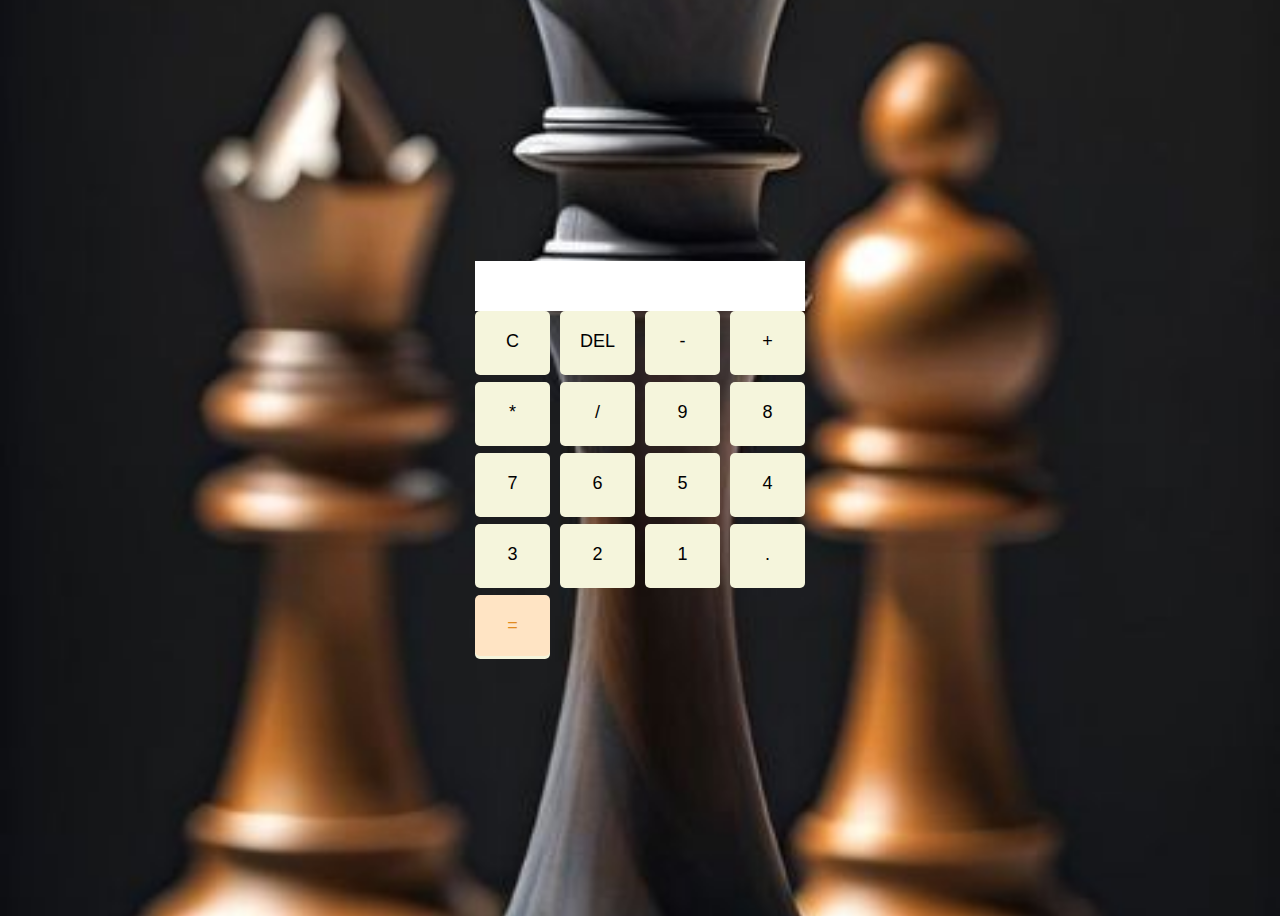
<file: index.html>
<!DOCTYPE html>
<html lang="en">
<head>
    <meta charset="UTF-8">
    <meta name="viewport" content="width=device-width, initial-scale=1.0">
    <title>Document</title>
    <link rel="stylesheet" href="style.css">
</head>
<body>
    <div class="calculator"></div>
    <div class="display">
    <input type="text" id="result" readonly>
    <div class="button">
        <button class="btn" onclick="clearScreen()">C</button>
        <button class="btn" onclick="deleteLast()">DEL</button>
        <button class="btn" onclick="insert('-')">-</button>
        <button class="btn" onclick="insert('+')">+</button>
        <button class="btn" onclick="insert('*')">*</button>
        <button class="btn" onclick="insert('/')">/</button>
        <button class="btn" onclick="insert('9')">9</button>
        <button class="btn" onclick="insert('8')">8</button>
        <button class="btn" onclick="insert('7')">7</button>
        <button class="btn" onclick="insert('6')">6</button>
        <button class="btn" onclick="insert('5')">5</button>
        <button class="btn" onclick="insert('4')">4</button>
        <button class="btn" onclick="insert('3')">3</button>
        <button class="btn" onclick="insert('2')">2</button>
        <button class="btn" onclick="insert('1')">1</button>
        <button class="btn" onclick="insert('.')">.</button>
        <button class="btn equal"  class="insert-center"    onclick="calculator()">=</button>

        <script src="calc.js"></script>

    </div>
    </div>
</body>
</html>
</file>
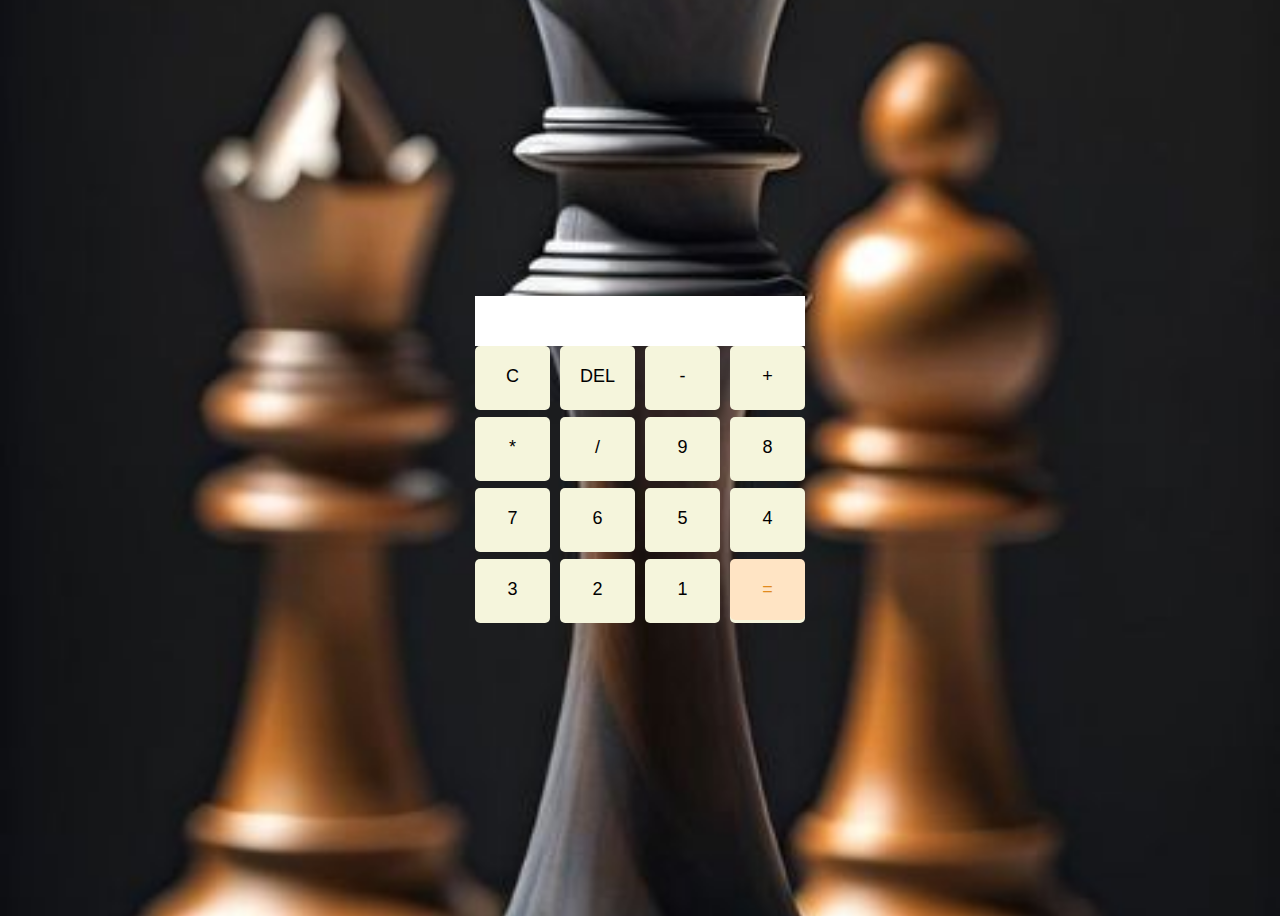
<file: calc.html>
<!DOCTYPE html>
<html lang="en">
<head>
    <meta charset="UTF-8">
    <meta name="viewport" content="width=device-width, initial-scale=1.0">
    <title>Document</title>
    <link rel="stylesheet" href="style.css">
</head>
<body>
    <div class="calculator"></div>
    <div class="display">
    <input type="text" id="result" readonly>
    <div class="button">
        <button class="btn" onclick="clearScreen()">C</button>
        <button class="btn" onclick="deleteLast()">DEL</button>
        <button class="btn" onclick="insert('-')">-</button>
        <button class="btn" onclick="insert('+')">+</button>
        <button class="btn" onclick="insert('*')">*</button>
        <button class="btn" onclick="insert('/')">/</button>
        <button class="btn" onclick="insert('9')">9</button>
        <button class="btn" onclick="insert('8')">8</button>
        <button class="btn" onclick="insert('7')">7</button>
        <button class="btn" onclick="insert('6')">6</button>
        <button class="btn" onclick="insert('5')">5</button>
        <button class="btn" onclick="insert('4')">4</button>
        <button class="btn" onclick="insert('3')">3</button>
        <button class="btn" onclick="insert('2')">2</button>
        <button class="btn" onclick="insert('1')">1</button>
        <button class="btn equal" onclick="calculator()">=</button>

        <script src="calc.js"></script>

    </div>
    </div>
</body>
</html>
</file>
<file: style.css>
/* .calculator{ */
   /* border: 2px solid #ccc; */
   /* border-radius: 8px;
   padding: 20px; */
   /* background-color: #fff; */
   /* box-shadow: 0 0 10px #f0ede9; */
 /* } */

body{
    align-items: center;
display:flex;
justify-content: center;
height: 100vh;
 background: url('75fc2901441b6ca8385166240d64025d.jpg') no-repeat center / cover;
}

margin:0;
font-family:Arial,sans-serif;
 }
 .display{
    margin-bottom: 20px;
 }

#result {
    width:100%;
    height:50PX;
    font-size: 24px;
    text-align: right;
    border: none;
    padding: 10px;
    box-sizing: border-box;
    border-bottom:2px solid #fff;

}

.button{
display: grid;
grid-template-columns: repeat(4,1fr);
gap: 10px;
}

.btn{
    width:100%;
    padding:20px;
    font-size: 18px;
    background-color: beige;
    border: none;
    border-radius:5px;
    cursor:pointer;
    box-shadow: 0 3px beige;
}
.btn:active{
    box-shadow: none;
}
.equal{
    background-color: bisque;
    color:rgb(225, 138, 31)
}
</file>
